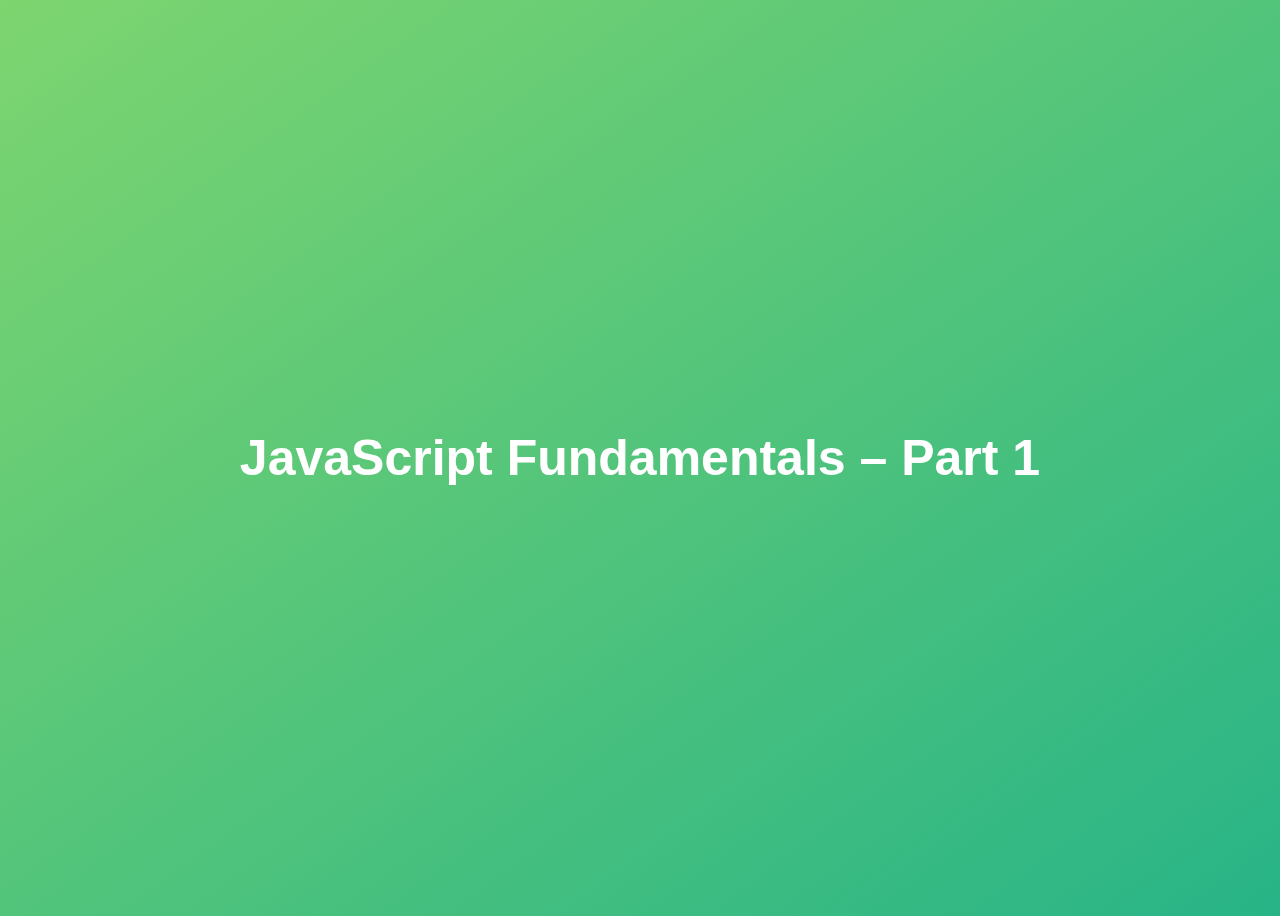
<file: 01-Fundamentals-Part-1/final/index.html>
<!DOCTYPE html>
<html lang="en">
  <head>
    <meta charset="UTF-8" />
    <meta name="viewport" content="width=device-width, initial-scale=1.0" />
    <meta http-equiv="X-UA-Compatible" content="ie=edge" />
    <title>JavaScript Fundamentals – Part 1</title>
    <style>
      body {
        height: 100vh;
        display: flex;
        align-items: center;
        background: linear-gradient(to top left, #28b487, #7dd56f);
      }
      h1 {
        font-family: sans-serif;
        font-size: 50px;
        line-height: 1.3;
        width: 100%;
        padding: 30px;
        text-align: center;
        color: white;
      }
    </style>
  </head>
  <body>
    <h1>JavaScript Fundamentals – Part 1</h1>

    <script src="script.js"></script>
  </body>
</html>
</file>
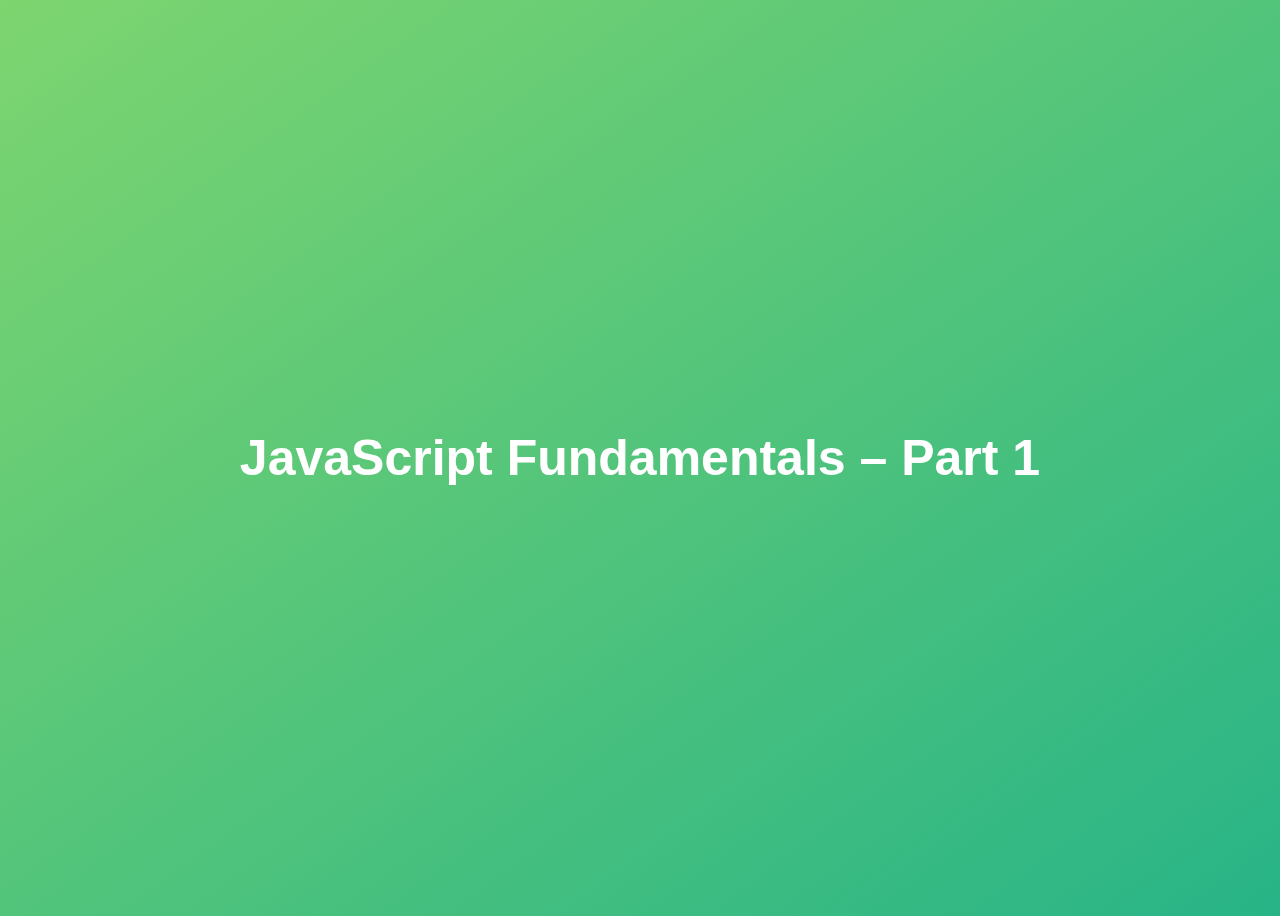
<file: 01-Fundamentals-Part-1/starter/index.html>
<!DOCTYPE html>
<html lang="en">
  <head>
    <meta charset="UTF-8" />
    <meta name="viewport" content="width=device-width, initial-scale=1.0" />
    <meta http-equiv="X-UA-Compatible" content="ie=edge" />
    <title>JavaScript Fundamentals – Part 1</title>
    <style>
      body {
        height: 100vh;
        display: flex;
        align-items: center;
        background: linear-gradient(to top left, #28b487, #7dd56f);
      }
      h1 {
        font-family: sans-serif;
        font-size: 50px;
        line-height: 1.3;
        width: 100%;
        padding: 30px;
        text-align: center;
        color: white;
      }
    </style>
  </head>
  <body>
  <script src="script.js"></script>
    <h1>JavaScript Fundamentals – Part 1</h1>
  </body>
</html>
</file>
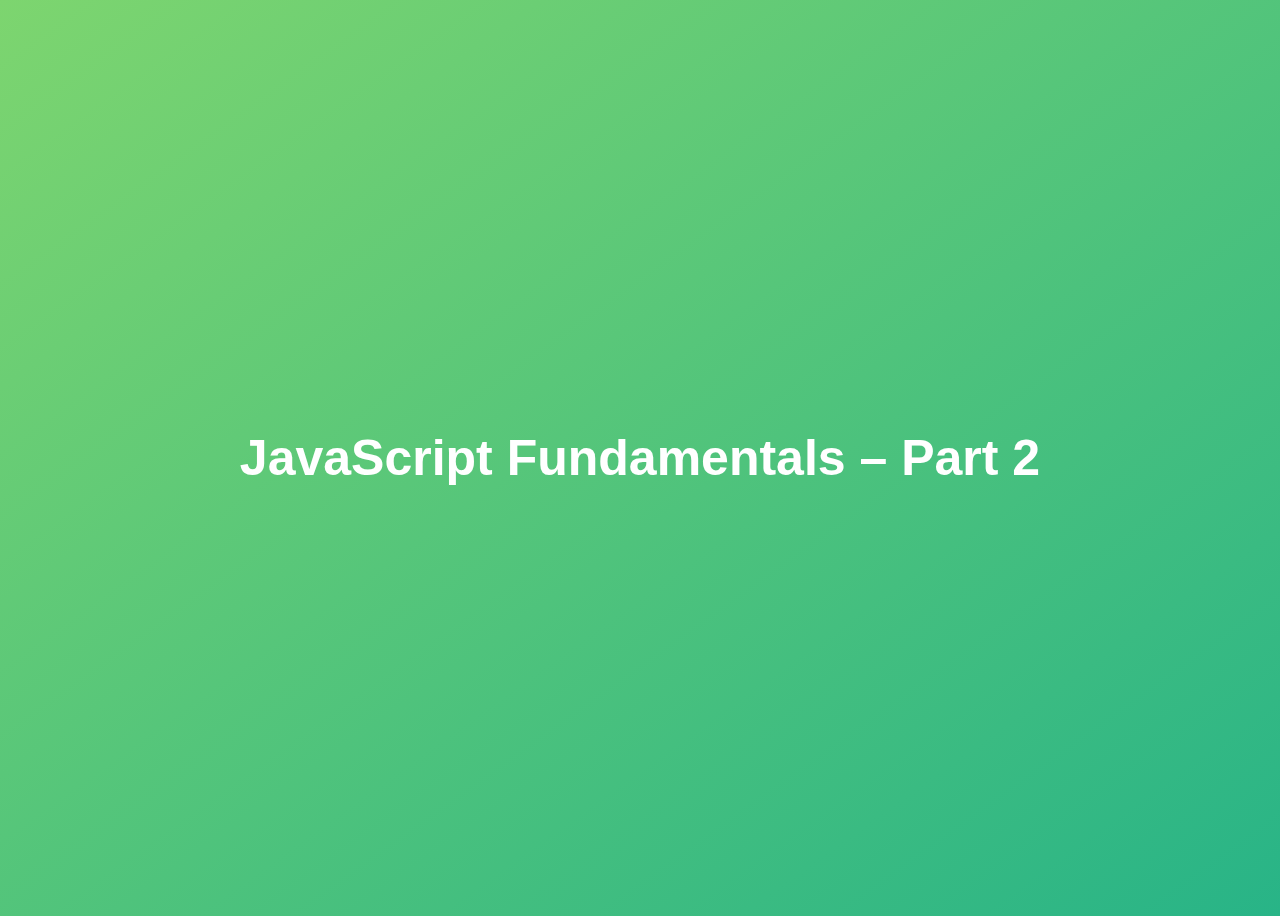
<file: 02-Fundamentals-Part-2/final/index.html>
<!DOCTYPE html>
<html lang="en">
  <head>
    <meta charset="UTF-8" />
    <meta name="viewport" content="width=device-width, initial-scale=1.0" />
    <meta http-equiv="X-UA-Compatible" content="ie=edge" />
    <title>JavaScript Fundamentals – Part 2</title>
    <style>
      body {
        height: 100vh;
        display: flex;
        align-items: center;
        background: linear-gradient(to top left, #28b487, #7dd56f);
      }
      h1 {
        font-family: sans-serif;
        font-size: 50px;
        line-height: 1.3;
        width: 100%;
        padding: 30px;
        text-align: center;
        color: white;
      }
    </style>
  </head>
  <body>
    <h1>JavaScript Fundamentals – Part 2</h1>
    <script src="script.js"></script>
  </body>
</html>
</file>
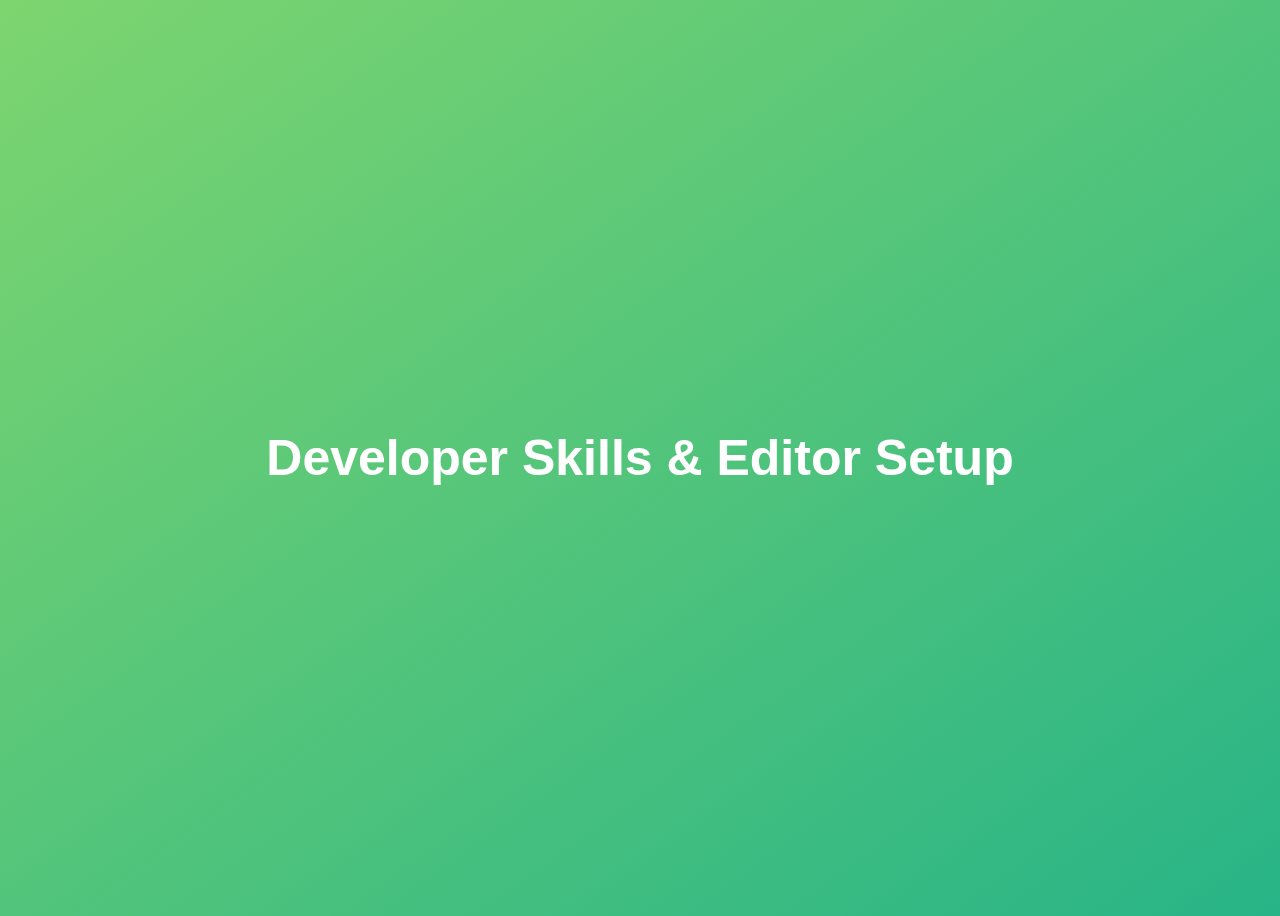
<file: 03-Developer-Skills/final/index.html>
<!DOCTYPE html>
<html lang="en">
  <head>
    <meta charset="UTF-8" />
    <meta name="viewport" content="width=device-width, initial-scale=1.0" />
    <meta http-equiv="X-UA-Compatible" content="ie=edge" />
    <title>Developer Skills & Editor Setup</title>
    <style>
      body {
        height: 100vh;
        display: flex;
        align-items: center;
        background: linear-gradient(to top left, #28b487, #7dd56f);
      }
      h1 {
        font-family: sans-serif;
        font-size: 50px;
        line-height: 1.3;
        width: 100%;
        padding: 30px;
        text-align: center;
        color: white;
      }
    </style>
  </head>
  <body>
    <h1>Developer Skills & Editor Setup</h1>
    <script src="script.js"></script>
  </body>
</html>
</file>
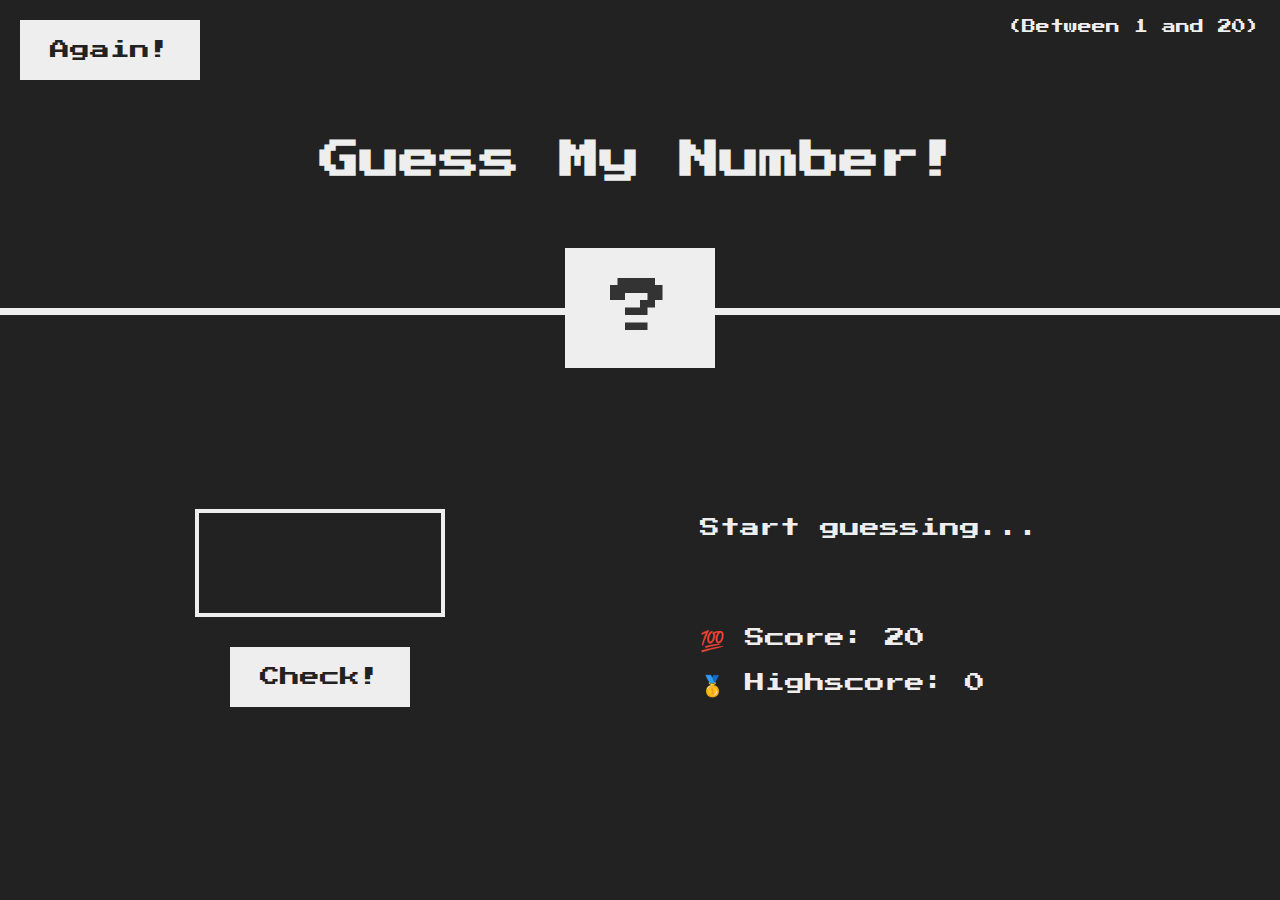
<file: 05-Guess-My-Number/final/index.html>
<!DOCTYPE html>
<html lang="en">
  <head>
    <meta charset="UTF-8" />
    <meta name="viewport" content="width=device-width, initial-scale=1.0" />
    <meta http-equiv="X-UA-Compatible" content="ie=edge" />
    <link rel="stylesheet" href="style.css" />
    <title>Guess My Number!</title>
  </head>
  <body>
    <header>
      <h1>Guess My Number!</h1>
      <p class="between">(Between 1 and 20)</p>
      <button class="btn again">Again!</button>
      <div class="number">?</div>
    </header>
    <main>
      <section class="left">
        <input type="number" class="guess" />
        <button class="btn check">Check!</button>
      </section>
      <section class="right">
        <p class="message">Start guessing...</p>
        <p class="label-score">💯 Score: <span class="score">20</span></p>
        <p class="label-highscore">
          🥇 Highscore: <span class="highscore">0</span>
        </p>
      </section>
    </main>
    <script src="script.js"></script>
  </body>
</html>
</file>
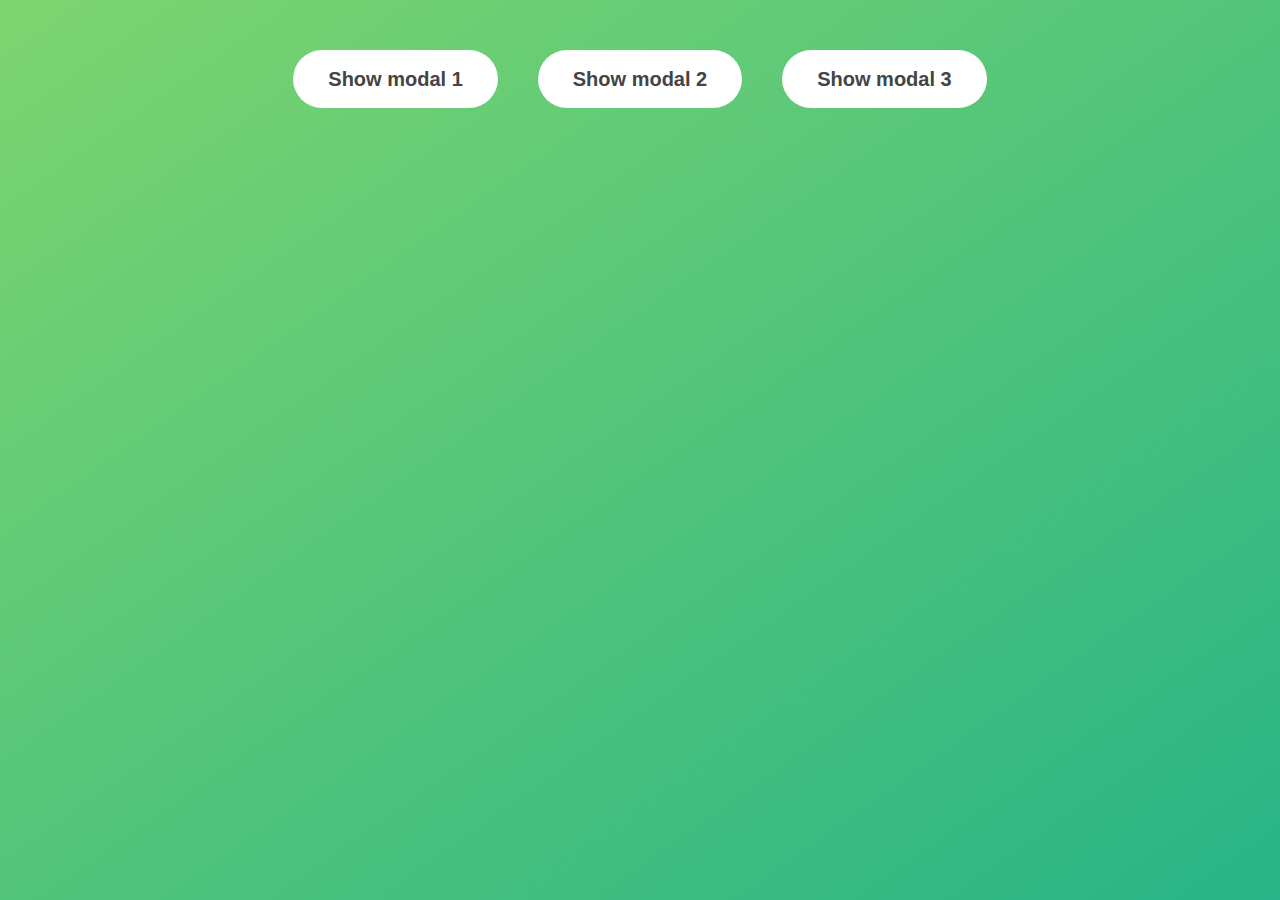
<file: 06-Modal/final/index.html>
<!DOCTYPE html>
<html lang="en">
  <head>
    <meta charset="UTF-8" />
    <meta name="viewport" content="width=device-width, initial-scale=1.0" />
    <meta http-equiv="X-UA-Compatible" content="ie=edge" />
    <link rel="stylesheet" href="style.css" />
    <title>Modal window</title>
  </head>
  <body>
    <button class="show-modal">Show modal 1</button>
    <button class="show-modal">Show modal 2</button>
    <button class="show-modal">Show modal 3</button>

    <div class="modal hidden">
      <button class="close-modal">&times;</button>
      <h1>I'm a modal window 😍</h1>
      <p>
        Lorem ipsum dolor sit amet, consectetur adipisicing elit, sed do eiusmod
        tempor incididunt ut labore et dolore magna aliqua. Ut enim ad minim
        veniam, quis nostrud exercitation ullamco laboris nisi ut aliquip ex ea
        commodo consequat. Duis aute irure dolor in reprehenderit in voluptate
        velit esse cillum dolore eu fugiat nulla pariatur. Excepteur sint
        occaecat cupidatat non proident, sunt in culpa qui officia deserunt
        mollit anim id est laborum.
      </p>
    </div>
    <div class="overlay hidden"></div>

    <script src="script.js"></script>
  </body>
</html>
</file>
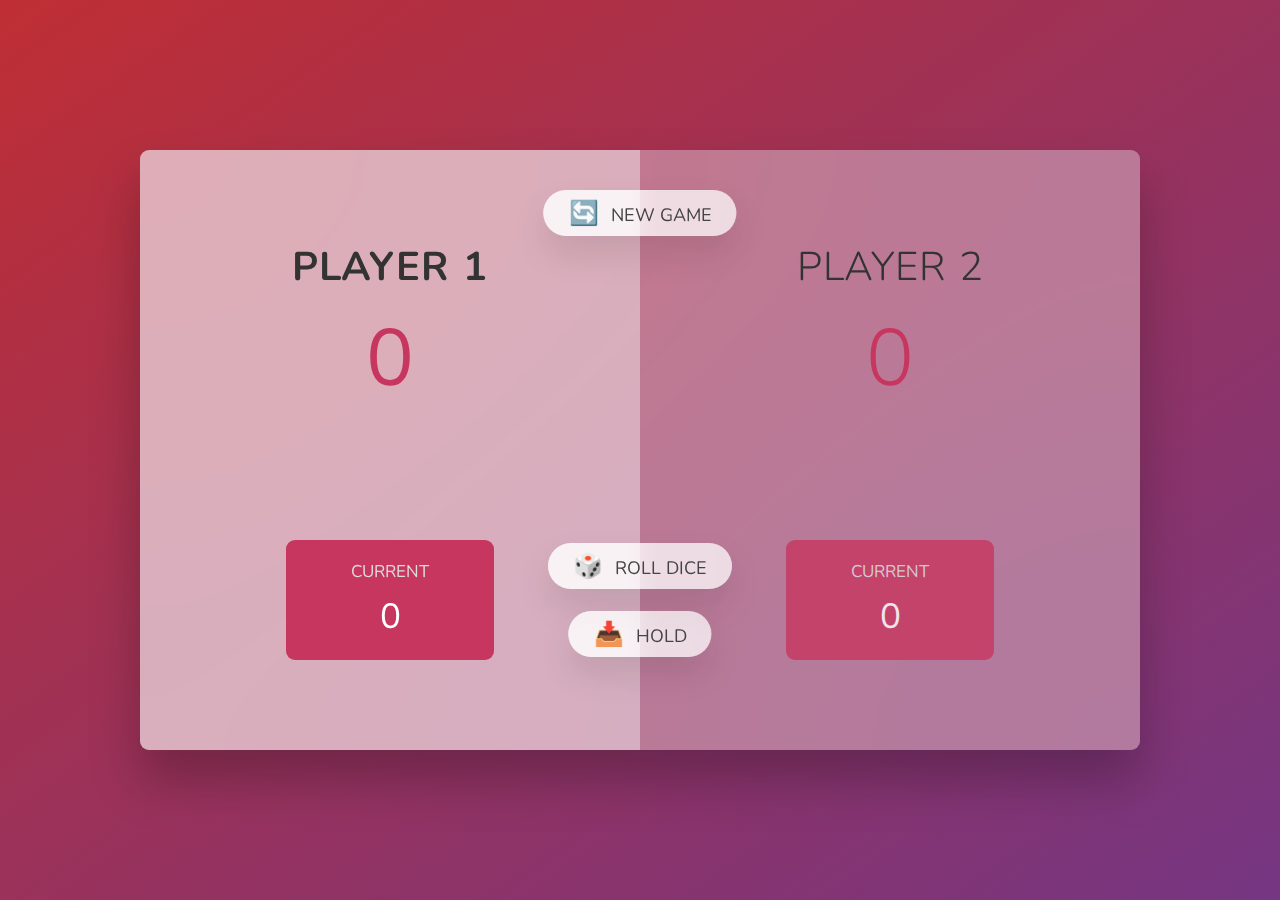
<file: 07-Pig-Game/final/index.html>
<!DOCTYPE html>
<html lang="en">
  <head>
    <meta charset="UTF-8" />
    <meta name="viewport" content="width=device-width, initial-scale=1.0" />
    <meta http-equiv="X-UA-Compatible" content="ie=edge" />
    <link rel="stylesheet" href="style.css" />
    <title>Pig Game</title>
  </head>
  <body>
    <main>
      <section class="player player--0 player--active">
        <h2 class="name" id="name--0">Player 1</h2>
        <p class="score" id="score--0">43</p>
        <div class="current">
          <p class="current-label">Current</p>
          <p class="current-score" id="current--0">0</p>
        </div>
      </section>
      <section class="player player--1">
        <h2 class="name" id="name--1">Player 2</h2>
        <p class="score" id="score--1">24</p>
        <div class="current">
          <p class="current-label">Current</p>
          <p class="current-score" id="current--1">0</p>
        </div>
      </section>

      <img src="dice-5.png" alt="Playing dice" class="dice" />
      <button class="btn btn--new">🔄 New game</button>
      <button class="btn btn--roll">🎲 Roll dice</button>
      <button class="btn btn--hold">📥 Hold</button>
    </main>
    <script src="script.js"></script>
  </body>
</html>
</file>
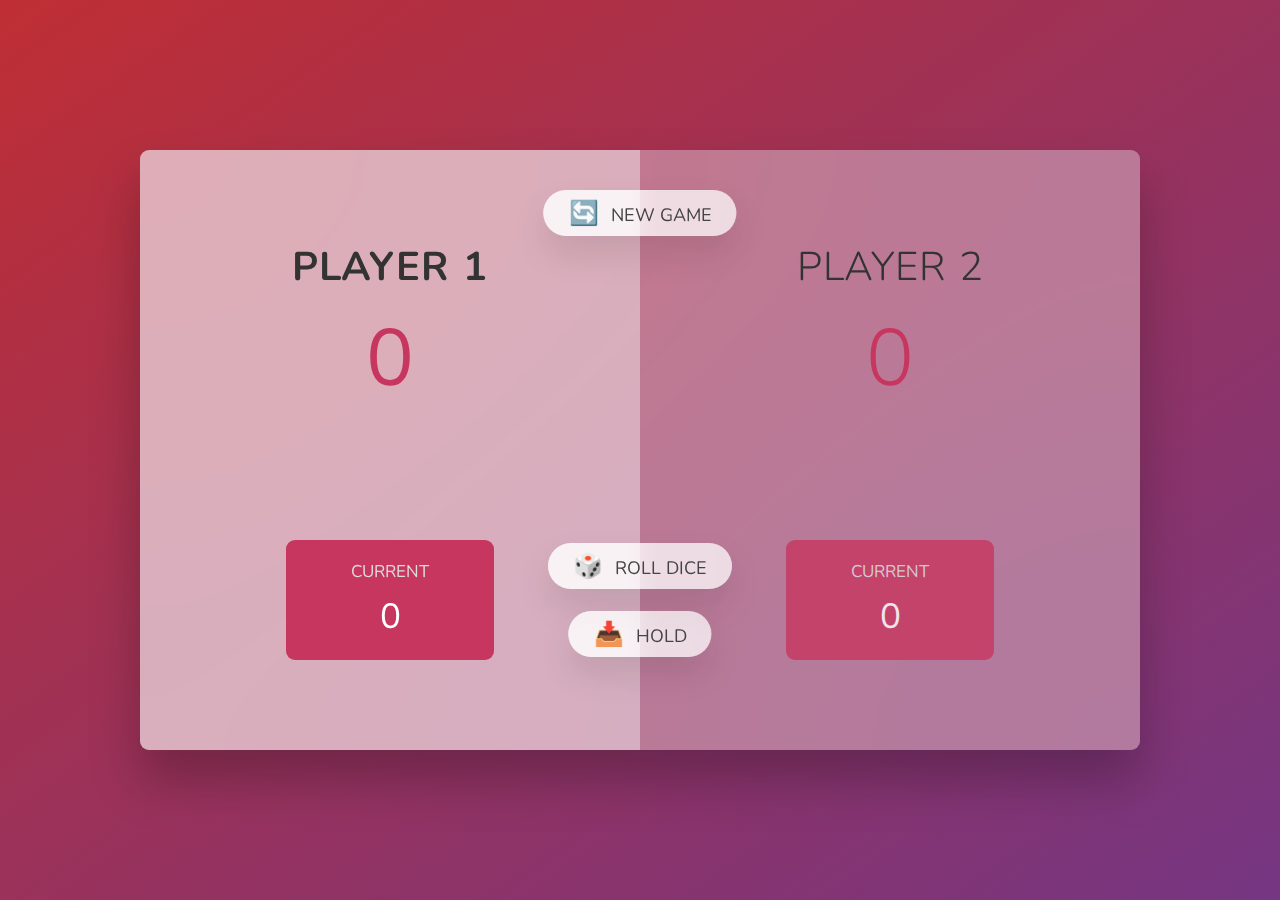
<file: 07-Pig-Game/starter/index.html>
<!DOCTYPE html>
<html lang="en">
  <head>
    <meta charset="UTF-8" />
    <meta name="viewport" content="width=device-width, initial-scale=1.0" />
    <meta http-equiv="X-UA-Compatible" content="ie=edge" />
    <link rel="stylesheet" href="style.css" />
    <title>Pig Game</title>
  </head>
  <body>
    <main>
      <section class="player player--0 player--active">
        <h2 class="name" id="name--0">Player 1</h2>
        <p class="score" id="score--0">0</p>
        <div class="current">
          <p class="current-label">Current</p>
          <p class="current-score" id="current--0">0</p>
        </div>
      </section>
      <section class="player player--1">
        <h2 class="name" id="name--1">Player 2</h2>
        <p class="score" id="score--1">0</p>
        <div class="current">
          <p class="current-label">Current</p>
          <p class="current-score" id="current--1">0</p>
        </div>
      </section>

      <img src="dice-5.png" alt="Playing dice" class="dice" />
      <button class="btn btn--new">🔄 New game</button>
      <button class="btn btn--roll">🎲 Roll dice</button>
      <button class="btn btn--hold">📥 Hold</button>
    </main>
    <script src="script.js"></script>
  </body>
</html>
</file>
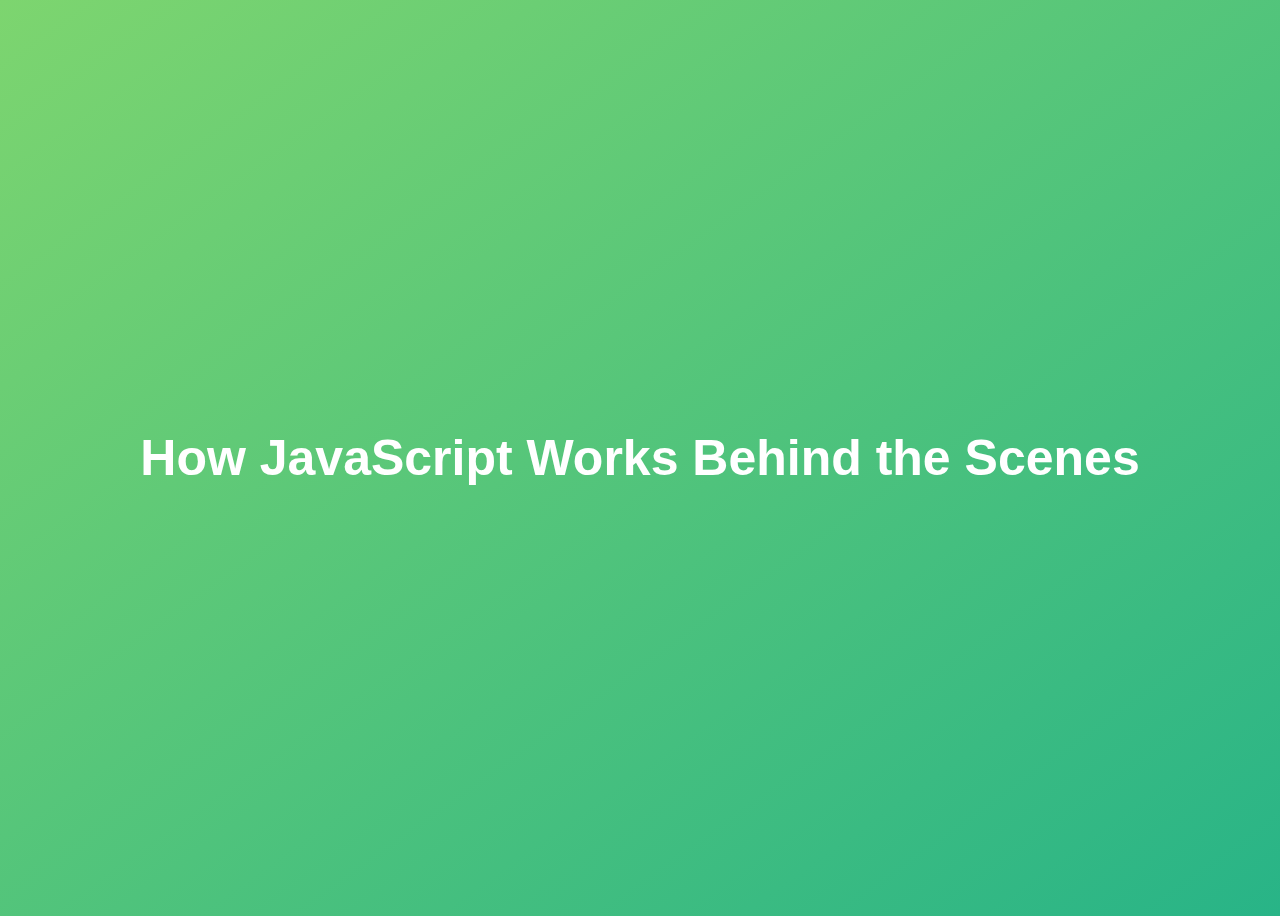
<file: 08-Behind-the-Scenes/final/index.html>
<!DOCTYPE html>
<html lang="en">
  <head>
    <meta charset="UTF-8" />
    <meta name="viewport" content="width=device-width, initial-scale=1.0" />
    <meta http-equiv="X-UA-Compatible" content="ie=edge" />
    <title>How JavaScript Works Behind the Scenes</title>
    <style>
      body {
        height: 100vh;
        display: flex;
        align-items: center;
        background: linear-gradient(to top left, #28b487, #7dd56f);
      }
      h1 {
        font-family: sans-serif;
        font-size: 50px;
        line-height: 1.3;
        width: 100%;
        padding: 30px;
        text-align: center;
        color: white;
      }
    </style>
  </head>
  <body>
    <h1>How JavaScript Works Behind the Scenes</h1>
    <script src="script.js"></script>
  </body>
</html>
</file>
<file: 05-Guess-My-Number/final/style.css>
@import url('https://fonts.googleapis.com/css?family=Press+Start+2P&display=swap');

* {
  margin: 0;
  padding: 0;
  box-sizing: inherit;
}

html {
  font-size: 62.5%;
  box-sizing: border-box;
}

body {
  font-family: 'Press Start 2P', sans-serif;
  color: #eee;
  background-color: #222;
  /* background-color: #60b347; */
}

/* LAYOUT */
header {
  position: relative;
  height: 35vh;
  border-bottom: 7px solid #eee;
}

main {
  height: 65vh;
  color: #eee;
  display: flex;
  align-items: center;
  justify-content: space-around;
}

.left {
  width: 52rem;
  display: flex;
  flex-direction: column;
  align-items: center;
}

.right {
  width: 52rem;
  font-size: 2rem;
}

/* ELEMENTS STYLE */
h1 {
  font-size: 4rem;
  text-align: center;
  position: absolute;
  width: 100%;
  top: 52%;
  left: 50%;
  transform: translate(-50%, -50%);
}

.number {
  background: #eee;
  color: #333;
  font-size: 6rem;
  width: 15rem;
  padding: 3rem 0rem;
  text-align: center;
  position: absolute;
  bottom: 0;
  left: 50%;
  transform: translate(-50%, 50%);
}

.between {
  font-size: 1.4rem;
  position: absolute;
  top: 2rem;
  right: 2rem;
}

.again {
  position: absolute;
  top: 2rem;
  left: 2rem;
}

.guess {
  background: none;
  border: 4px solid #eee;
  font-family: inherit;
  color: inherit;
  font-size: 5rem;
  padding: 2.5rem;
  width: 25rem;
  text-align: center;
  display: block;
  margin-bottom: 3rem;
}

.btn {
  border: none;
  background-color: #eee;
  color: #222;
  font-size: 2rem;
  font-family: inherit;
  padding: 2rem 3rem;
  cursor: pointer;
}

.btn:hover {
  background-color: #ccc;
}

.message {
  margin-bottom: 8rem;
  height: 3rem;
}

.label-score {
  margin-bottom: 2rem;
}
</file>
<file: 06-Modal/final/style.css>
* {
  margin: 0;
  padding: 0;
  box-sizing: inherit;
}

html {
  font-size: 62.5%;
  box-sizing: border-box;
}

body {
  font-family: sans-serif;
  color: #333;
  line-height: 1.5;
  height: 100vh;
  position: relative;
  display: flex;
  align-items: flex-start;
  justify-content: center;
  background: linear-gradient(to top left, #28b487, #7dd56f);
}

.show-modal {
  font-size: 2rem;
  font-weight: 600;
  padding: 1.75rem 3.5rem;
  margin: 5rem 2rem;
  border: none;
  background-color: #fff;
  color: #444;
  border-radius: 10rem;
  cursor: pointer;
}

.close-modal {
  position: absolute;
  top: 1.2rem;
  right: 2rem;
  font-size: 5rem;
  color: #333;
  cursor: pointer;
  border: none;
  background: none;
}

h1 {
  font-size: 2.5rem;
  margin-bottom: 2rem;
}

p {
  font-size: 1.8rem;
}

/* -------------------------- */
/* CLASSES TO MAKE MODAL WORK */
.hidden {
  display: none;
}

.modal {
  position: absolute;
  top: 50%;
  left: 50%;
  transform: translate(-50%, -50%);
  width: 70%;

  background-color: white;
  padding: 6rem;
  border-radius: 5px;
  box-shadow: 0 3rem 5rem rgba(0, 0, 0, 0.3);
  z-index: 10;
}

.overlay {
  position: absolute;
  top: 0;
  left: 0;
  width: 100%;
  height: 100%;
  background-color: rgba(0, 0, 0, 0.6);
  backdrop-filter: blur(3px);
  z-index: 5;
}
</file>
<file: 07-Pig-Game/final/style.css>
@import url('https://fonts.googleapis.com/css2?family=Nunito&display=swap');

* {
  margin: 0;
  padding: 0;
  box-sizing: inherit;
}

html {
  font-size: 62.5%;
  box-sizing: border-box;
}

body {
  font-family: 'Nunito', sans-serif;
  font-weight: 400;
  height: 100vh;
  color: #333;
  background-image: linear-gradient(to top left, #753682 0%, #bf2e34 100%);
  display: flex;
  align-items: center;
  justify-content: center;
}

/* LAYOUT */
main {
  position: relative;
  width: 100rem;
  height: 60rem;
  background-color: rgba(255, 255, 255, 0.35);
  backdrop-filter: blur(200px);
  filter: blur();
  box-shadow: 0 3rem 5rem rgba(0, 0, 0, 0.25);
  border-radius: 9px;
  overflow: hidden;
  display: flex;
}

.player {
  flex: 50%;
  padding: 9rem;
  display: flex;
  flex-direction: column;
  align-items: center;
  transition: all 0.75s;
}

/* ELEMENTS */
.name {
  position: relative;
  font-size: 4rem;
  text-transform: uppercase;
  letter-spacing: 1px;
  word-spacing: 2px;
  font-weight: 300;
  margin-bottom: 1rem;
}

.score {
  font-size: 8rem;
  font-weight: 300;
  color: #c7365f;
  margin-bottom: auto;
}

.player--active {
  background-color: rgba(255, 255, 255, 0.4);
}
.player--active .name {
  font-weight: 700;
}
.player--active .score {
  font-weight: 400;
}

.player--active .current {
  opacity: 1;
}

.current {
  background-color: #c7365f;
  opacity: 0.8;
  border-radius: 9px;
  color: #fff;
  width: 65%;
  padding: 2rem;
  text-align: center;
  transition: all 0.75s;
}

.current-label {
  text-transform: uppercase;
  margin-bottom: 1rem;
  font-size: 1.7rem;
  color: #ddd;
}

.current-score {
  font-size: 3.5rem;
}

/* ABSOLUTE POSITIONED ELEMENTS */
.btn {
  position: absolute;
  left: 50%;
  transform: translateX(-50%);
  color: #444;
  background: none;
  border: none;
  font-family: inherit;
  font-size: 1.8rem;
  text-transform: uppercase;
  cursor: pointer;
  font-weight: 400;
  transition: all 0.2s;

  background-color: white;
  background-color: rgba(255, 255, 255, 0.6);
  backdrop-filter: blur(10px);

  padding: 0.7rem 2.5rem;
  border-radius: 50rem;
  box-shadow: 0 1.75rem 3.5rem rgba(0, 0, 0, 0.1);
}

.btn::first-letter {
  font-size: 2.4rem;
  display: inline-block;
  margin-right: 0.7rem;
}

.btn--new {
  top: 4rem;
}
.btn--roll {
  top: 39.3rem;
}
.btn--hold {
  top: 46.1rem;
}

.btn:active {
  transform: translate(-50%, 3px);
  box-shadow: 0 1rem 2rem rgba(0, 0, 0, 0.15);
}

.btn:focus {
  outline: none;
}

.dice {
  position: absolute;
  left: 50%;
  top: 16.5rem;
  transform: translateX(-50%);
  height: 10rem;
  box-shadow: 0 2rem 5rem rgba(0, 0, 0, 0.2);
}

.player--winner {
  background-color: #2f2f2f;
}

.player--winner .name {
  font-weight: 700;
  color: #c7365f;
}

.hidden {
  display: none;
}
</file>
<file: 07-Pig-Game/starter/style.css>
@import url('https://fonts.googleapis.com/css2?family=Nunito&display=swap');

* {
  margin: 0;
  padding: 0;
  box-sizing: inherit;
}

html {
  font-size: 62.5%;
  box-sizing: border-box;
}

body {
  font-family: 'Nunito', sans-serif;
  font-weight: 400;
  height: 100vh;
  color: #333;
  background-image: linear-gradient(to top left, #753682 0%, #bf2e34 100%);
  display: flex;
  align-items: center;
  justify-content: center;
}

/* LAYOUT */
main {
  position: relative;
  width: 100rem;
  height: 60rem;
  background-color: rgba(255, 255, 255, 0.35);
  backdrop-filter: blur(200px);
  filter: blur();
  box-shadow: 0 3rem 5rem rgba(0, 0, 0, 0.25);
  border-radius: 9px;
  overflow: hidden;
  display: flex;
}

.player {
  flex: 50%;
  padding: 9rem;
  display: flex;
  flex-direction: column;
  align-items: center;
  transition: all 0.75s;
}

/* ELEMENTS */
.name {
  position: relative;
  font-size: 4rem;
  text-transform: uppercase;
  letter-spacing: 1px;
  word-spacing: 2px;
  font-weight: 300;
  margin-bottom: 1rem;
}

.score {
  font-size: 8rem;
  font-weight: 300;
  color: #c7365f;
  margin-bottom: auto;
}

.player--active {
  background-color: rgba(255, 255, 255, 0.4);
}
.player--active .name {
  font-weight: 700;
}
.player--active .score {
  font-weight: 400;
}

.player--active .current {
  opacity: 1;
}

.current {
  background-color: #c7365f;
  opacity: 0.8;
  border-radius: 9px;
  color: #fff;
  width: 65%;
  padding: 2rem;
  text-align: center;
  transition: all 0.75s;
}

.current-label {
  text-transform: uppercase;
  margin-bottom: 1rem;
  font-size: 1.7rem;
  color: #ddd;
}

.current-score {
  font-size: 3.5rem;
}

/* ABSOLUTE POSITIONED ELEMENTS */
.btn {
  position: absolute;
  left: 50%;
  transform: translateX(-50%);
  color: #444;
  background: none;
  border: none;
  font-family: inherit;
  font-size: 1.8rem;
  text-transform: uppercase;
  cursor: pointer;
  font-weight: 400;
  transition: all 0.2s;

  background-color: white;
  background-color: rgba(255, 255, 255, 0.6);
  backdrop-filter: blur(10px);

  padding: 0.7rem 2.5rem;
  border-radius: 50rem;
  box-shadow: 0 1.75rem 3.5rem rgba(0, 0, 0, 0.1);
}

.btn::first-letter {
  font-size: 2.4rem;
  display: inline-block;
  margin-right: 0.7rem;
}

.btn--new {
  top: 4rem;
}
.btn--roll {
  top: 39.3rem;
}
.btn--hold {
  top: 46.1rem;
}

.btn:active {
  transform: translate(-50%, 3px);
  box-shadow: 0 1rem 2rem rgba(0, 0, 0, 0.15);
}

.btn:focus {
  outline: none;
}

.dice {
  position: absolute;
  left: 50%;
  top: 16.5rem;
  transform: translateX(-50%);
  height: 10rem;
  box-shadow: 0 2rem 5rem rgba(0, 0, 0, 0.2);
}

.player--winner {
  background-color: #2f2f2f;
}

.player--winner .name {
  font-weight: 700;
  color: #c7365f;
}


.hidden{
  display: none;
}
</file>
